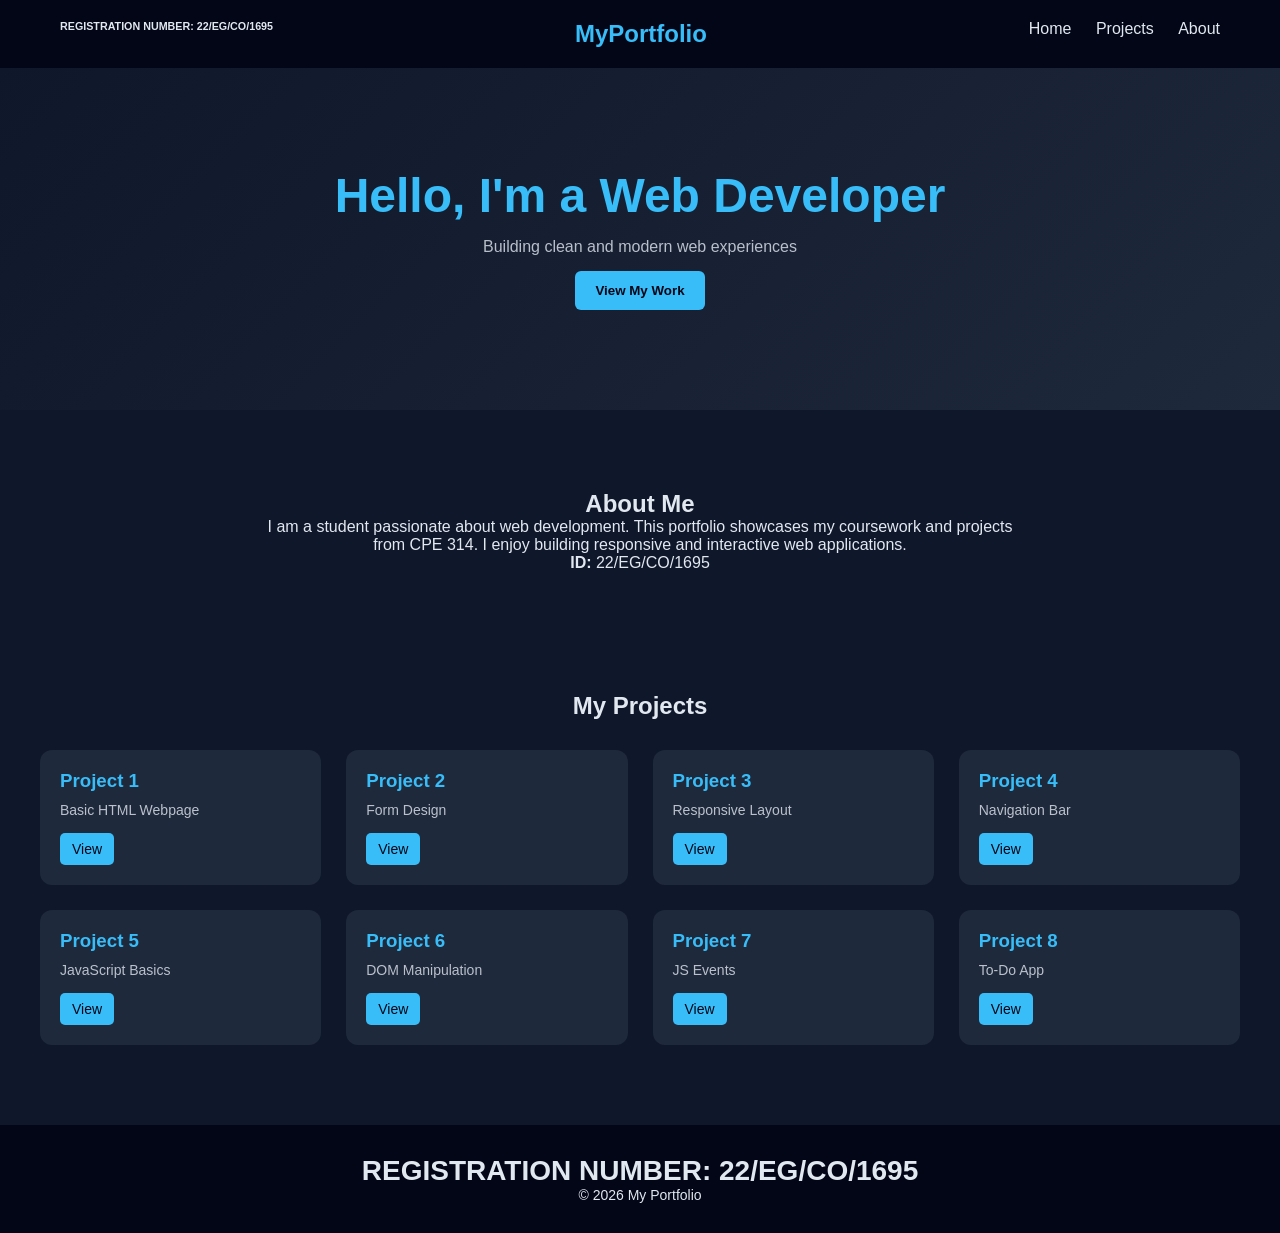
<file: index.html>
<!DOCTYPE html>
<html lang="en">
<head>
<meta charset="UTF-8">
<meta name="viewport" content="width=device-width, initial-scale=1.0">
<title>My Portfolio</title>

<style>
* {
    margin: 0;
    padding: 0;
    box-sizing: border-box;
    font-family: "Poppins", sans-serif;
}

body {
    background: #0f172a;
    color: #e2e8f0;
}

/* NAVBAR */
nav {
    display: flex;
    justify-content: space-between;
    padding: 20px 60px;
    background: #020617;
}

nav h2 {
    color: #38bdf8;
}

nav a {
    color: #e2e8f0;
    text-decoration: none;
    margin-left: 20px;
}

/* HERO */
.hero {
    text-align: center;
    padding: 100px 20px;
    background: linear-gradient(135deg, #0f172a, #1e293b);
}

.hero h1 {
    font-size: 3rem;
    color: #38bdf8;
}

.hero p {
    margin: 15px 0;
    opacity: 0.8;
}

.hero button {
    padding: 12px 20px;
    border: none;
    background: #38bdf8;
    color: #020617;
    font-weight: bold;
    border-radius: 6px;
    cursor: pointer;
}

/* ABOUT */
.about {
    max-width: 800px;
    margin: 60px auto;
    text-align: center;
    padding: 20px;
}

/* PROJECTS */
.projects {
    padding: 40px;
}

.projects h2 {
    text-align: center;
    margin-bottom: 30px;
}

.grid {
    display: grid;
    grid-template-columns: repeat(auto-fit, minmax(250px, 1fr));
    gap: 25px;
}

.card {
    background: #1e293b;
    padding: 20px;
    border-radius: 12px;
    transition: 0.3s;
}

.card:hover {
    transform: translateY(-10px);
    background: #334155;
}

.card h3 {
    margin-bottom: 10px;
    color: #38bdf8;
}

.card p {
    font-size: 14px;
    opacity: 0.8;
}

.card a {
    display: inline-block;
    margin-top: 15px;
    padding: 8px 12px;
    background: #38bdf8;
    color: #020617;
    text-decoration: none;
    border-radius: 5px;
    font-size: 14px;
}

/* FOOTER */
footer {
    text-align: center;
    padding: 30px;
    background: #020617;
    margin-top: 40px;
    font-size: 14px;
}
</style>
</head>

<body>

<!-- NAVBAR -->
<nav>
    <h6>REGISTRATION NUMBER: 22/EG/CO/1695</h6>
    <h2>MyPortfolio</h2>
    <div>
        <a href="#">Home</a>
        <a href="#projects">Projects</a>
        <a href="#about">About</a>
    </div>
</nav>

<!-- HERO -->
<section class="hero">
    <h1>Hello, I'm a Web Developer</h1>
    <p>Building clean and modern web experiences</p>
    <button onclick="document.getElementById('projects').scrollIntoView()">View My Work</button>
</section>

<!-- ABOUT -->
<section class="about" id="about">
    <h2>About Me</h2>
    <p>
        I am a student passionate about web development. This portfolio showcases my coursework
        and projects from CPE 314. I enjoy building responsive and interactive web applications.
    </p>
    <p><strong>ID:</strong> 22/EG/CO/1695</p>
</section>

<!-- PROJECTS -->
<section class="projects" id="projects">
    <h2>My Projects</h2>

    <div class="grid">

        <div class="card">
            <h3>Project 1</h3>
            <p>Basic HTML Webpage</p>
            <a href="lab1.html">View</a>
        </div>

        <div class="card">
            <h3>Project 2</h3>
            <p>Form Design</p>
            <a href="lab2.html">View</a>
        </div>

        <div class="card">
            <h3>Project 3</h3>
            <p>Responsive Layout</p>
            <a href="lab3.html">View</a>
        </div>

        <div class="card">
            <h3>Project 4</h3>
            <p>Navigation Bar</p>
            <a href="lab4.html">View</a>
        </div>

        <div class="card">
            <h3>Project 5</h3>
            <p>JavaScript Basics</p>
            <a href="lab5.html">View</a>
        </div>

        <div class="card">
            <h3>Project 6</h3>
            <p>DOM Manipulation</p>
            <a href="lab6.html">View</a>
        </div>

        <div class="card">
            <h3>Project 7</h3>
            <p>JS Events</p>
            <a href="lab7.html">View</a>
        </div>

        <div class="card">
            <h3>Project 8</h3>
            <p>To-Do App</p>
            <a href="todo.html">View</a>
        </div>

    </div>
</section>

<!-- FOOTER -->
<footer>
    <h1>REGISTRATION NUMBER: 22/EG/CO/1695</h1>
    <p>© 2026 My Portfolio</p>
</footer>

</body>
</html>
</file>
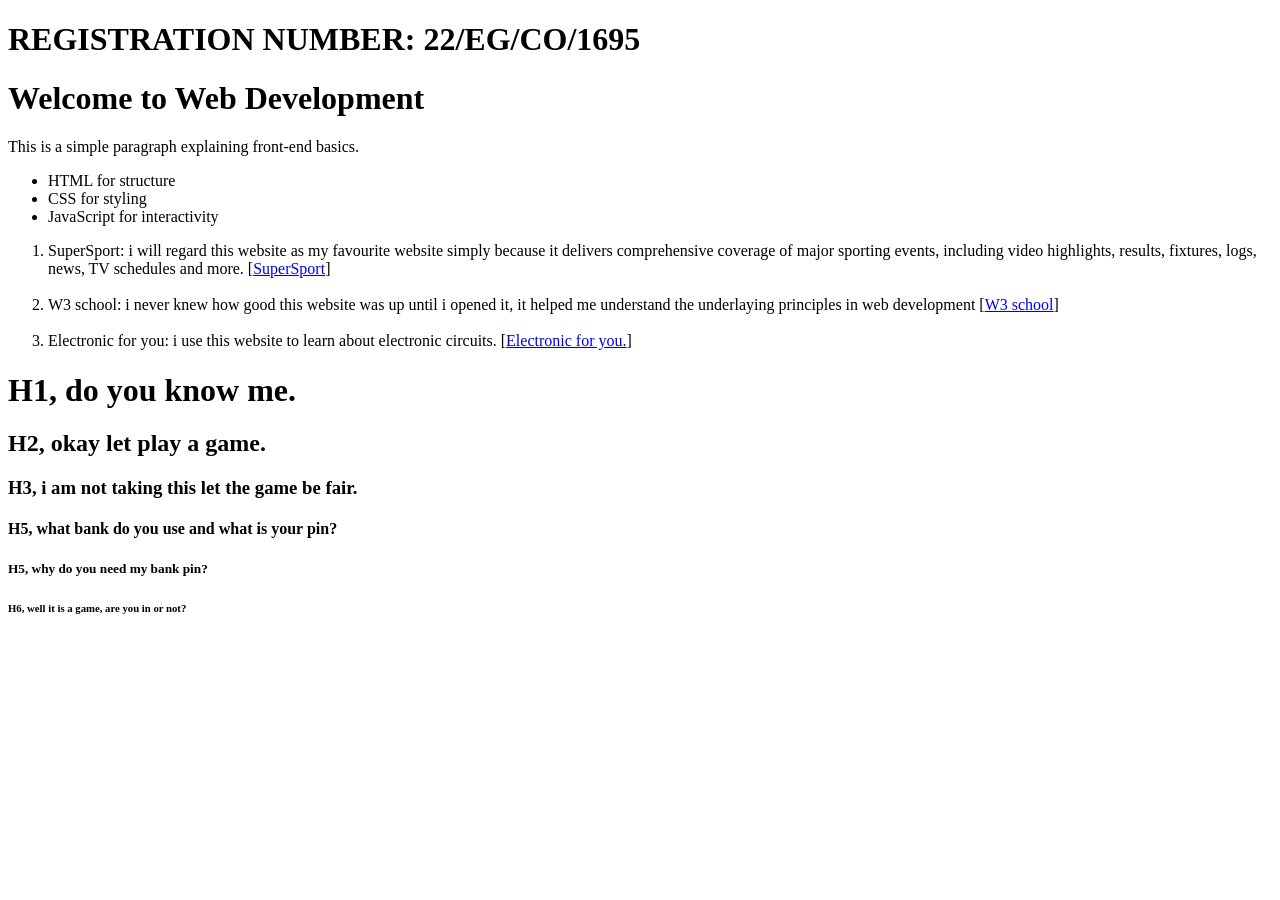
<file: lab1.html>
<!DOCTYPE html>
<html lang="en">
<head>
    <meta charset="UTF-8">
    <meta name="viewport" content="width=device-width, initial-scale=1.0">
    <title>My First Web Page</title>
</head>
<body>
    <h1>REGISTRATION NUMBER: 22/EG/CO/1695</h1>
    <h1>Welcome to Web Development</h1>
    <p>This is a simple paragraph explaining front-end basics.</p>

    <!--unordered list-->
    <ul>
        <li>HTML for structure</li>
        <li>CSS for styling</li>
        <li>JavaScript for interactivity</li>
    </ul>

    <!--ordered list-->
    <ol>
      <li>SuperSport: i will regard this website as my favourite website simply because it delivers comprehensive coverage of major sporting events, including video highlights, results, fixtures, logs, news, TV schedules and more. [<a href="https://supersport.com">SuperSport</a>]
      </li>

      <br>
      <li>W3 school: i never knew how good this website was up until i opened it, it helped me understand the underlaying principles in web development [<a href="www.w3school.com">W3 school</a>] </li>

      <br>
      <li>Electronic for you: i use this website to learn about electronic circuits. [<a href="www.electronicforu.com">Electronic for you.</a>] </li>
    </ol>


    <h1>H1, do you know me.</h1>
    <h2>H2, okay let play a game.</h2>
    <h3>H3, i am not taking this let the game be fair.</h3>
    <h4>H5, what bank do you use and what is your pin?</h4>
    <h5>H5, why do you need my bank pin?</h5>
    <h6>H6, well it is a game, are you in or not?</h6>
</body>
</html>
</file>
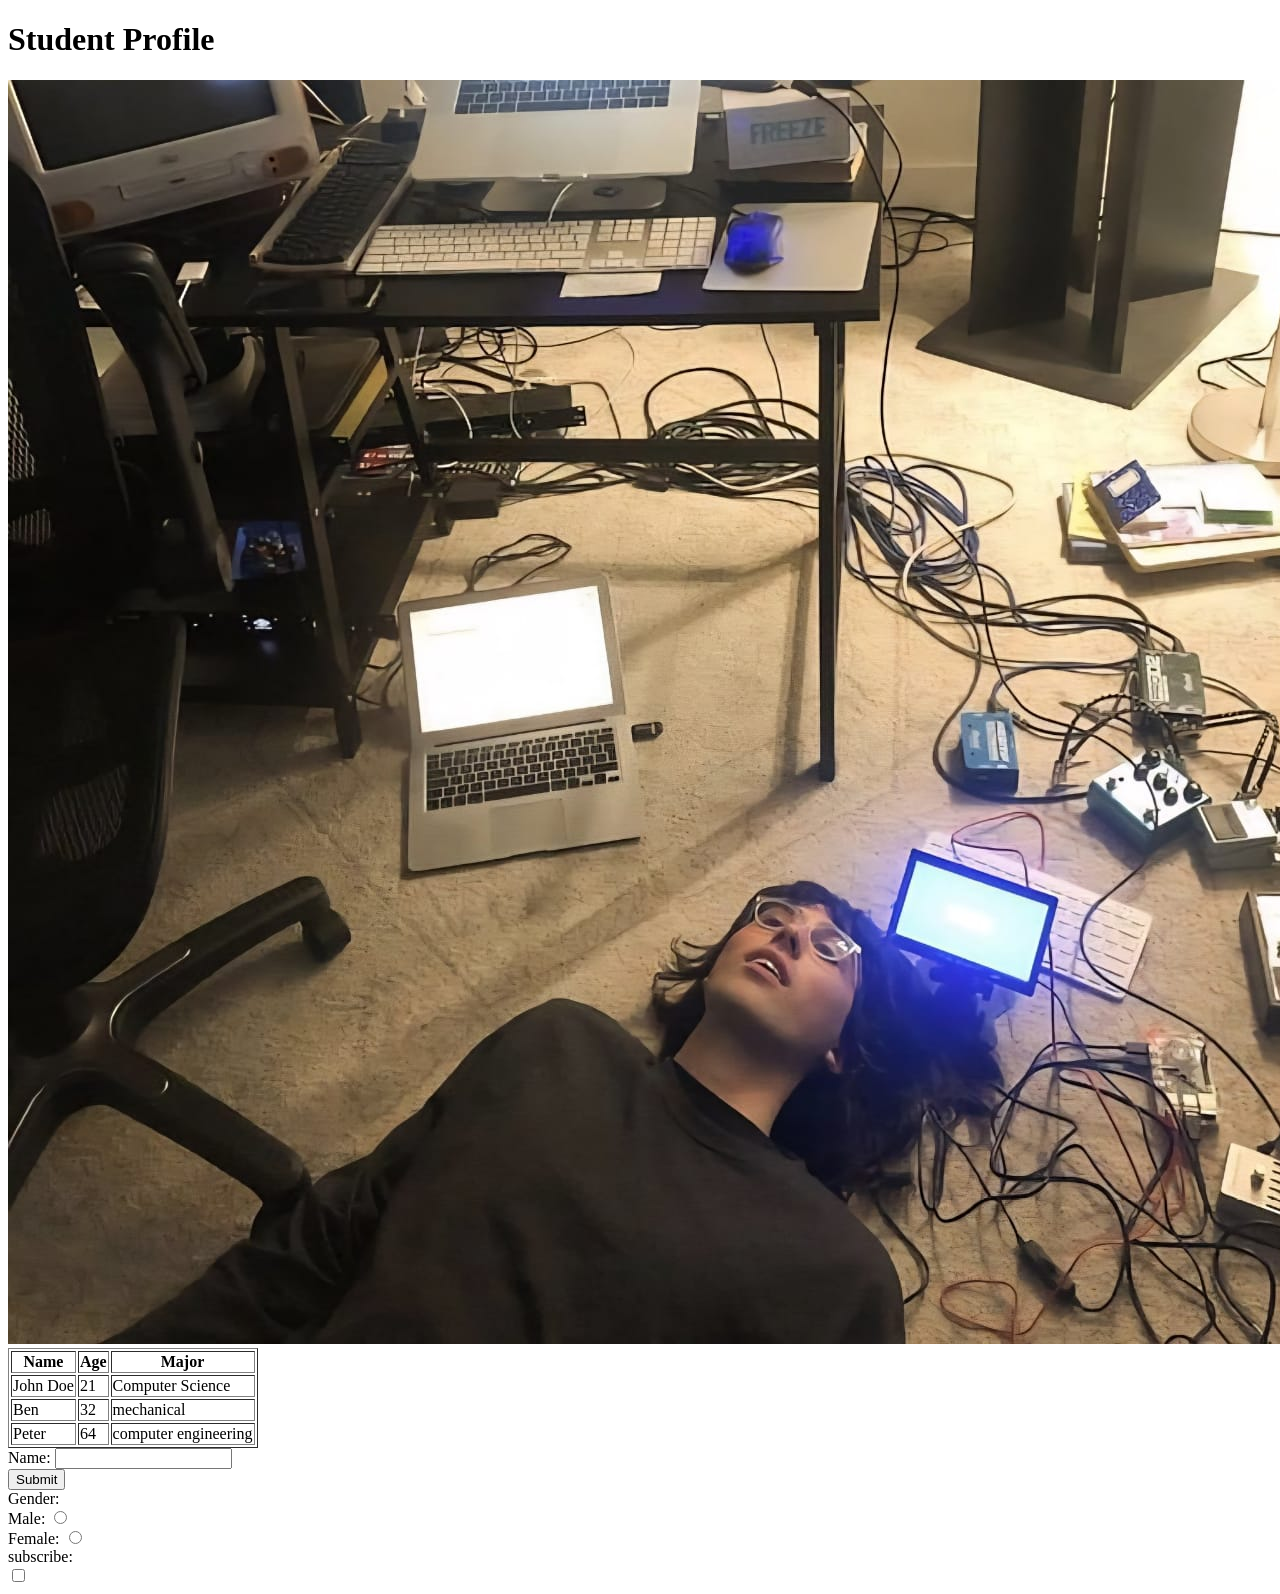
<file: lab2.html>
<!DOCTYPE html>
<html lang="en">
<head>
    <meta charset="UTF-8">
    <title>Advanced HTML</title>
</head>
<body>
    <header>
        <h1>Student Profile</h1>
    </header>
    <section>
        <img src="IMG-20251001-WA0017.jpg" alt="Profile Picture">
        <table border="1">
            <tr>
                <th>Name</th>
                <th>Age</th>
                <th>Major</th>
            </tr>
            <tr>
                <td>John Doe</td>
                <td>21</td>
                <td>Computer Science</td>
            </tr>
            <tr>
              <td>Ben</td>
              <td>32</td>
              <td>mechanical</td>
            </tr>
            <tr>
              <td>Peter</td>
              <td>64</td>
              <td>computer engineering</td>
            </tr>
        </table>
    </section>
    <form>
        <label for="name">Name:</label>
        <input type="text" id="name" name="name"><br>
        <input type="submit" value="Submit">
    </form>

    <form>

      <!-- radio button -->
      <label for="gender">Gender:</label>
      <br>
      Male:   <input type="radio" id="male" name="male"><br>
      Female: <input type="radio" id="female" name="male"><br>

      <!-- checkbox  -->
      <label for="newspaper">subscribe:</label>
      <br>
      <input type="checkbox" name="newspaper"><br>
    </form>
</body>
</html>
</file>
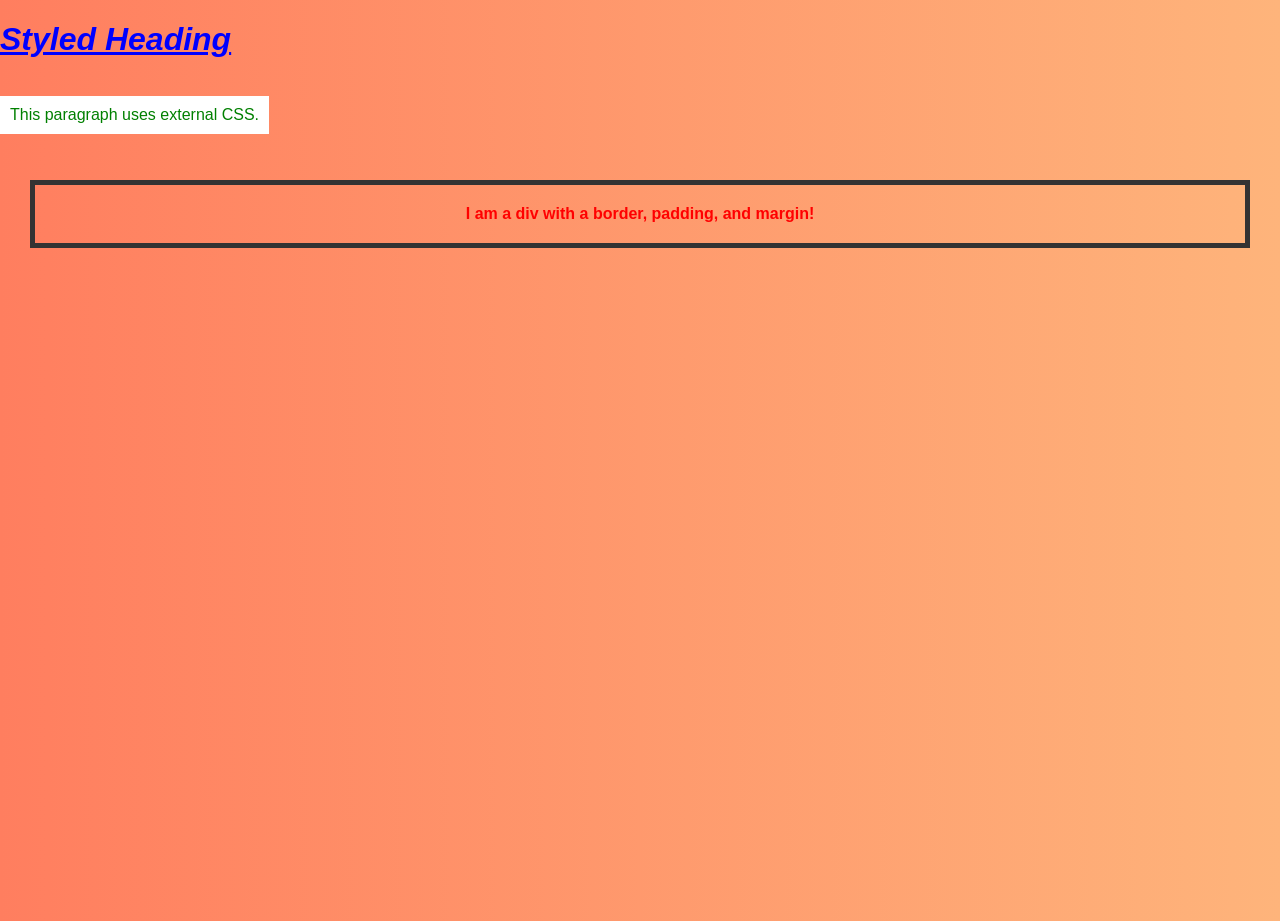
<file: lab3.html>
<!DOCTYPE html>
<html lang="en">
<head>
    <meta charset="UTF-8">
    <meta name="viewport" content="width=device-width, initial-scale=1.0">
    <title>CSS Basics</title>
    <link rel="stylesheet" href="lab3-styles.css">

    <style>
        h1 {
            font-style: italic;
            text-decoration: underline;
            /* The blue color is set inline, so it stays blue! */
        }

        /* 3. Styling the new div */
        .box-element {
            border: 5px solid #333;
            padding: 20px;
            margin: 30px;
            color: red;
            font-weight: bold;
            text-align: center;
        }
    </style>
</head>
<body>
    <h1 style="color: blue;">Styled Heading</h1>

    <p>This paragraph uses external CSS.</p>

    <div class="box-element">
        I am a div with a border, padding, and margin!
    </div>
</body>
</html>
</file>
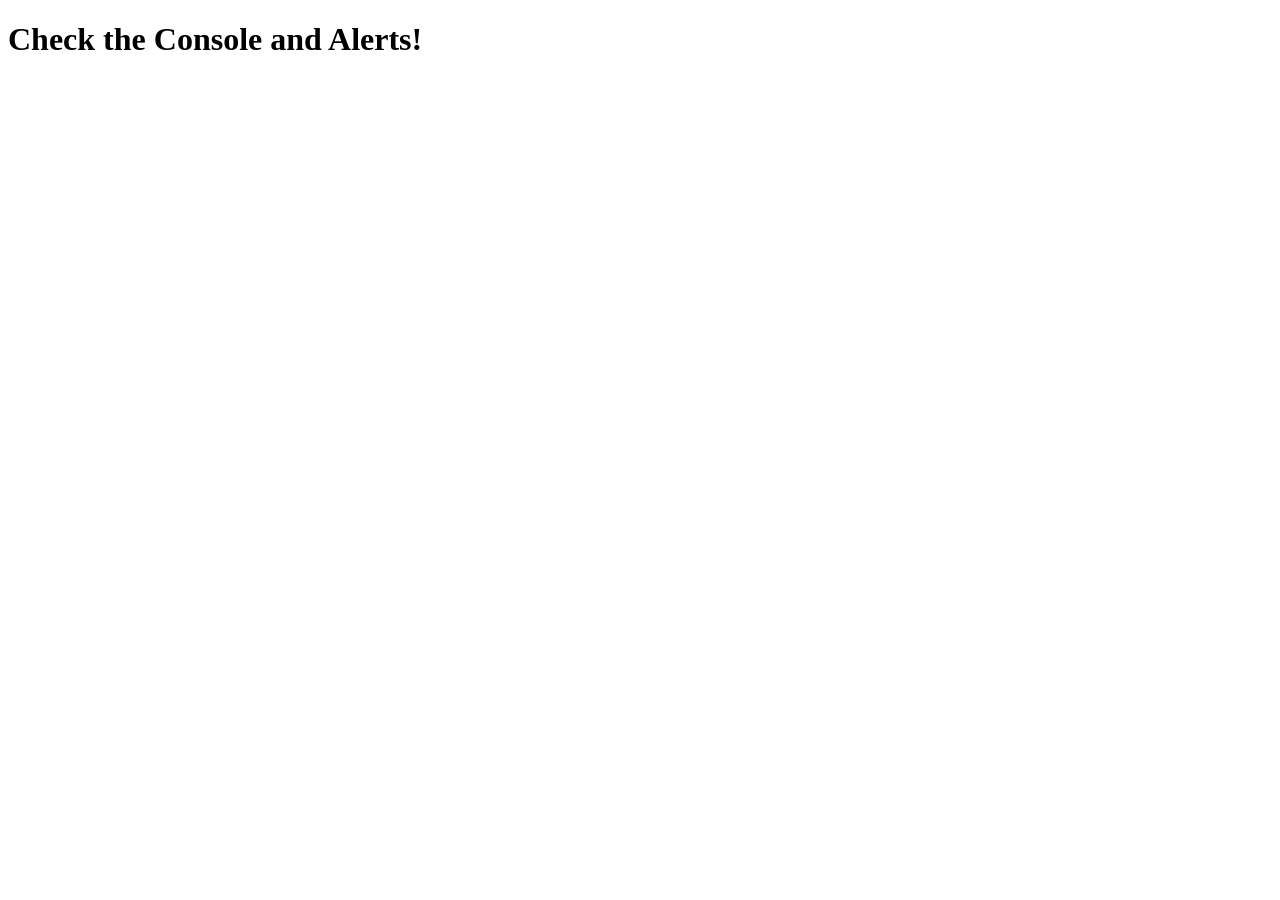
<file: lab5.html>
<!DOCTYPE html>
<html lang="en">
<head>
    <meta charset="UTF-8">
    <meta name="viewport" content="width=device-width, initial-scale=1.0">
    <title>JS Basics</title>
</head>
<body>
    <h1>Check the Console and Alerts!</h1>

    <script src="scripts.js"></script>
</body>
</html>
</file>
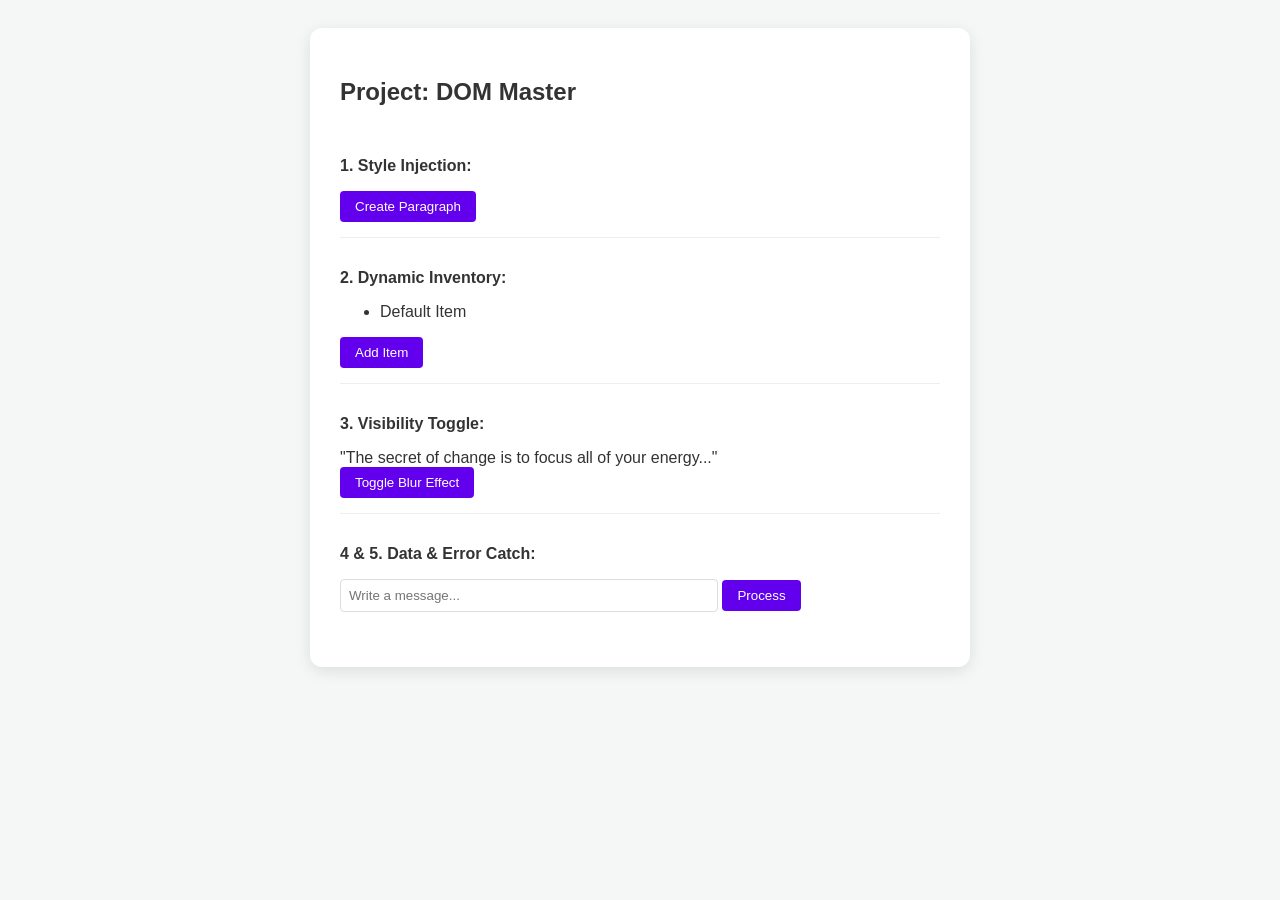
<file: lab6.html>
<!DOCTYPE html>
<html lang="en">
<head>
    <meta charset="UTF-8">
    <title>JS Interactive Lab</title>
    <style>
        body { font-family: 'Segoe UI', sans-serif; background: #f4f7f6; padding: 20px; color: #333; }
        .container { max-width: 600px; margin: auto; background: white; padding: 30px; border-radius: 12px; box-shadow: 0 4px 15px rgba(0,0,0,0.1); }
        .section { border-bottom: 1px solid #eee; padding: 15px 0; }
        .section:last-child { border-bottom: none; }
        button { background: #6200ee; color: white; border: none; padding: 8px 15px; border-radius: 4px; cursor: pointer; transition: 0.3s; }
        button:hover { background: #3700b3; }
        input { padding: 8px; border: 1px solid #ddd; border-radius: 4px; width: 60%; }
        .ghost-mode { opacity: 0.2; filter: blur(2px); }
        #output-box { margin-top: 10px; color: #6200ee; font-weight: bold; }
    </style>
</head>
<body>

<div class="container">
    <h2>Project: DOM Master</h2>

    <div class="section">
        <p><strong>1. Style Injection:</strong></p>
        <div id="text-target"></div>
        <button onclick="stepOne()">Create Paragraph</button>
    </div>

    <div class="section">
        <p><strong>2. Dynamic Inventory:</strong></p>
        <ul id="inventory-list">
            <li>Default Item</li>
        </ul>
        <button onclick="stepTwo()">Add Item</button>
    </div>

    <div class="section">
        <p><strong>3. Visibility Toggle:</strong></p>
        <div class="card-element">"The secret of change is to focus all of your energy..."</div>
        <button onclick="stepThree()">Toggle Blur Effect</button>
    </div>

    <div class="section">
        <p><strong>4 & 5. Data & Error Catch:</strong></p>
        <input type="text" id="user-data" placeholder="Write a message...">
        <button onclick="stepFour()">Process</button>
        <div id="output-box"></div>
    </div>
</div>

<script>
    // 1. Create and Color
    const stepOne = () => {
        const p = document.createElement("p");
        p.textContent = "Successfully generated and colored!";
        p.style.color = "#ff5722"; // Deep Orange
        document.getElementById("text-target").appendChild(p);
    };

    // 2. Dynamic List Append
    const stepTwo = () => {
        const ul = document.querySelector("#inventory-list");
        const li = document.createElement("li");
        li.textContent = `New Entry #${ul.children.length + 1}`;
        ul.appendChild(li);
    };

    // 3. QuerySelector Toggle (Using a class filter)
    const stepThree = () => {
        const el = document.querySelector(".card-element");
        el.classList.toggle("ghost-mode");
    };

    // 4. Input Fetch & 5. Error Handling
    const stepFour = () => {
        const val = document.getElementById("user-data").value;
        const display = document.getElementById("output-box");

        // Display Input
        display.innerHTML = val ? `Received: ${val}` : "Input is empty!";

        // Error Handling Logic
        try {
            console.log("Searching for a missing element...");
            const missing = document.querySelector(".not-real");
            if (!missing) {
                throw new Error("Target Element 404: Not Found in DOM.");
            }
        } catch (err) {
            console.warn("Caught Error Successfully:", err.message);
        }
    };
</script>

</body>
</html>
</file>
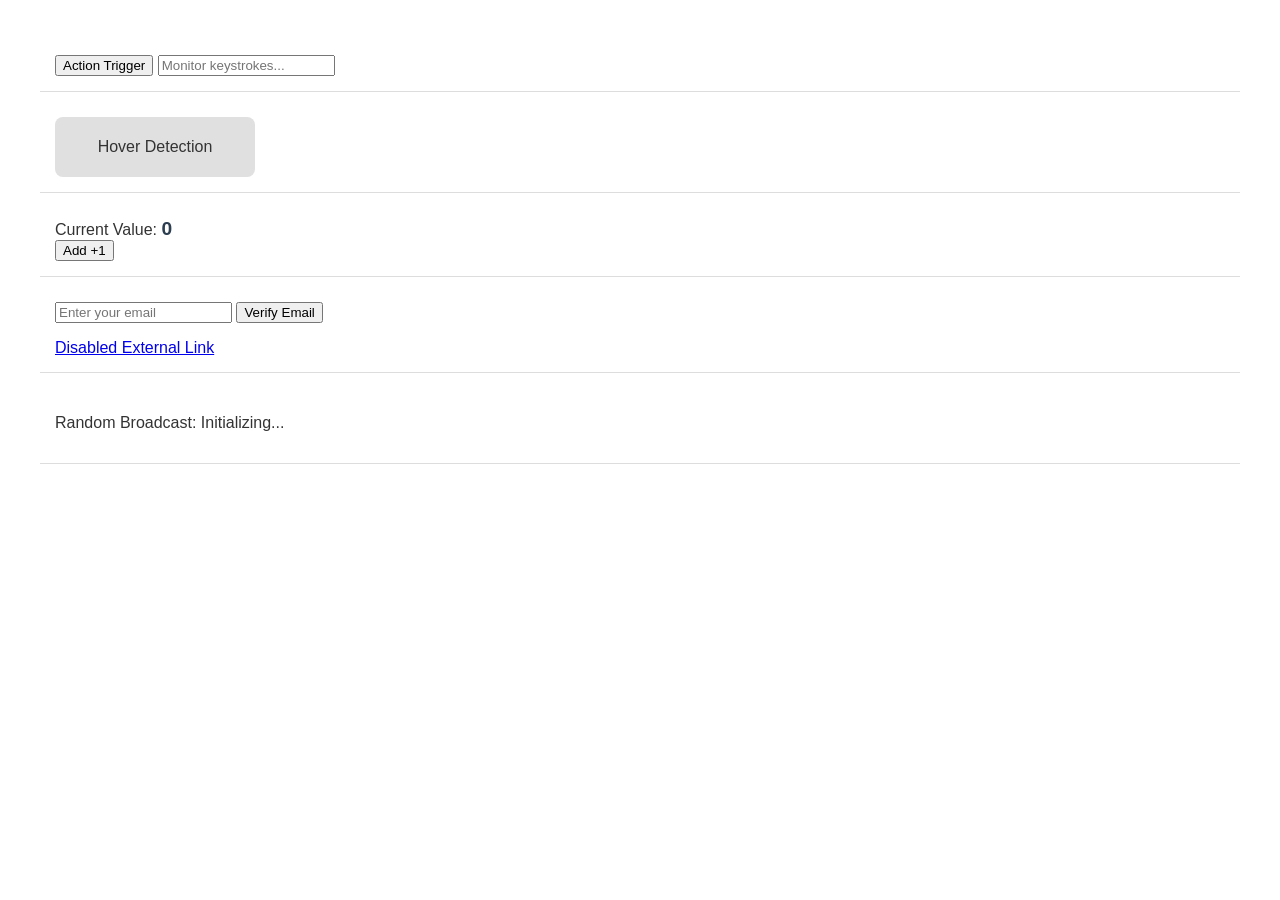
<file: lab7.html>
<!DOCTYPE html>
<html lang="en">
<head>
    <meta charset="UTF-8">
    <meta name="viewport" content="width=device-width, initial-scale=1.0">
    <title>Interactive JS Demo</title>
    <style>
        :root { --primary-bg: #f4f4f4; --box-color: #e0e0e0; }
        body { font-family: 'Segoe UI', Tahoma, Geneva, Verdana, sans-serif; margin: 40px; color: #333; }
        .interactive-node { padding: 15px; border-bottom: 1px solid #ddd; margin-bottom: 10px; }
        #hoverArea { width: 200px; height: 60px; background: var(--box-color); display: flex; align-items: center; justify-content: center; cursor: pointer; border-radius: 8px; transition: all 0.4s ease; }
        .highlight { color: #2c3e50; font-weight: 800; font-size: 1.2rem; }
    </style>
</head>
<body>

    <section class="interactive-node">
        <button id="mainBtn">Action Trigger</button>
        <input type="text" id="keyListener" placeholder="Monitor keystrokes...">
    </section>

    <section class="interactive-node">
        <div id="hoverArea">Hover Detection</div>
    </section>

    <section class="interactive-node">
        <div>Current Value: <span id="displayCount" class="highlight">0</span></div>
        <button id="incrementTrigger">Add +1</button>
    </section>

    <section class="interactive-node">
        <form id="authForm">
            <input type="text" id="userEmail" placeholder="Enter your email" required>
            <button type="submit">Verify Email</button>
        </form>
        <p id="statusMsg"></p>
        <a href="https://wikipedia.org" id="blockedLink">Disabled External Link</a>
    </section>

    <section class="interactive-node">
        <p>Random Broadcast: <span id="dynamicText">Initializing...</span></p>
    </section>

    <script>
        // --- Selection Logic ---
        const $ = (id) => document.getElementById(id); // Shorthand selector helper

        // --- Feature 1: Keystroke & Click ---
        $('mainBtn').onclick = () => alert("System: Button Activated!");

        $('keyListener').onkeyup = (e) => {
            console.log(`Input Log: ${e.key}`);
        };

        // --- Feature 1: Hover Effect ---
        const box = $('hoverArea');
        box.onmouseover = () => box.style.background = "#5dade2";
        box.onmouseout = () => box.style.background = "#e0e0e0";

        // --- Feature 2: Numeric Tracker ---
        let currentTotal = 0;
        $('incrementTrigger').addEventListener('click', () => {
            currentTotal += 1;
            $('displayCount').innerText = currentTotal;
        });

        // --- Feature 3 & 5: Validation & Navigation Control ---
        $('authForm').onsubmit = function(event) {
            event.preventDefault(); // Stop page reload
            const val = $('userEmail').value;
            const msg = $('statusMsg');

            if (val.includes('@')) {
                msg.textContent = "Success: Valid Format Detected.";
                msg.style.color = "#27ae60";
            } else {
                msg.textContent = "Alert: Invalid Email Address.";
                msg.style.color = "#e74c3c";
            }
        };

        $('blockedLink').onclick = (e) => {
            e.preventDefault();
            console.warn("Navigation attempt blocked by preventDefault().");
        };

        // --- Feature 4: Looping Randomizer ---
        const phrases = [
            "Data is loading...",
            "Stay focused on the goal.",
            "JavaScript logic applied.",
            "Randomness is key.",
            "Function executed successfully."
        ];

        setInterval(() => {
            const pick = phrases[Math.floor(Math.random() * phrases.length)];
            const target = $('dynamicText');
            target.textContent = pick;
            // Generate a random dark color
            target.style.color = `rgb(${Math.random()*150}, ${Math.random()*150}, ${Math.random()*150})`;
        }, 5000);

    </script>
</body>
</html>
</file>
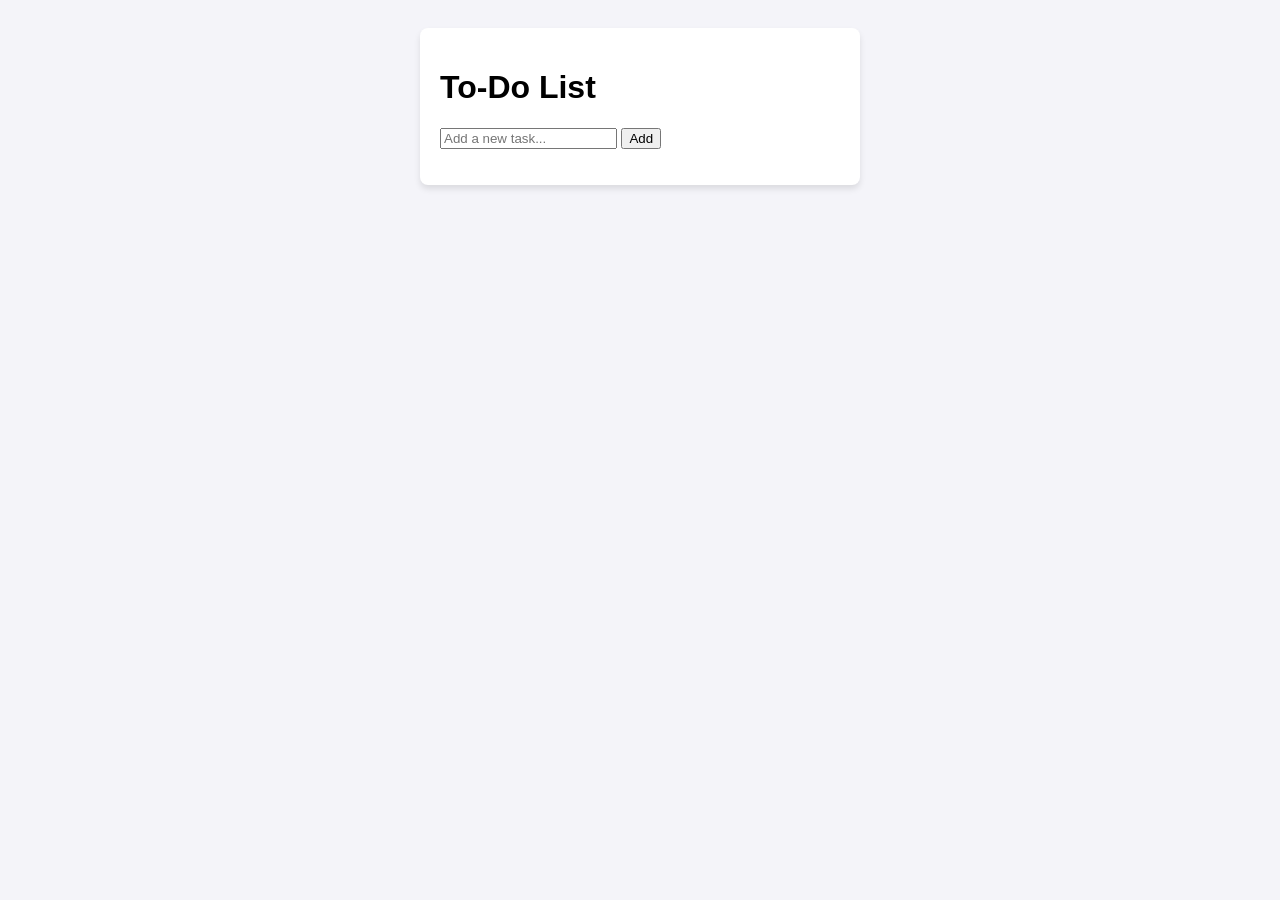
<file: todo.html>
<!DOCTYPE html>
<html lang="en">
<head>
    <meta charset="UTF-8">
    <meta name="viewport" content="width=device-width, initial-scale=1.0">
    <title>Persistent To-Do List</title>
    <link rel="stylesheet" href="todo.css">
</head>
<body>
    <div class="container">
        <h1>To-Do List</h1>
        <div class="input-group">
            <input type="text" id="task" placeholder="Add a new task...">
            <button onclick="addTask()">Add</button>
        </div>
        <ul id="list"></ul>
    </div>
    <script src="todo.js"></script>
</body>
</html>
</file>
<file: lab3-styles.css>
body {
    /* 4. Background Gradient */
    background: linear-gradient(to right, #ff7e5f, #feb47b);
    min-height: 100vh;
    font-family: Arial, sans-serif;
    margin: 0;
}

p {
    color: green;
    font-size: 16px;
    background-color: white;
    padding: 10px;
    display: inline-block;
}
</file>
<file: todo.css>
body {
    font-family: 'Segoe UI', sans-serif;
    background-color: #f4f4f9;
    display: flex;
    justify-content: center;
    padding: 20px;
}

.container {
    width: 100%;
    max-width: 400px;
    background: white;
    padding: 20px;
    border-radius: 8px;
    box-shadow: 0 4px 6px rgba(0,0,0,0.1);
}

ul { list-style-type: none; padding: 0; }

li {
    margin: 10px 0;
    padding: 10px;
    background: #fff;
    border: 1px solid #ddd;
    display: flex;
    justify-content: space-between;
    align-items: center;
    border-radius: 4px;
}

/* 2. Style: Completed tasks */
.completed span {
    text-decoration: line-through;
    color: gray;
}

.delete-btn {
    background: #ff5c5c;
    color: white;
    border: none;
    padding: 5px 10px;
    cursor: pointer;
    border-radius: 3px;
}

/* 5. Responsive Media Query */
@media (max-width: 600px) {
    .container {
        max-width: 100%;
        box-shadow: none;
    }

    input {
        width: 70%;
    }
}
</file>
